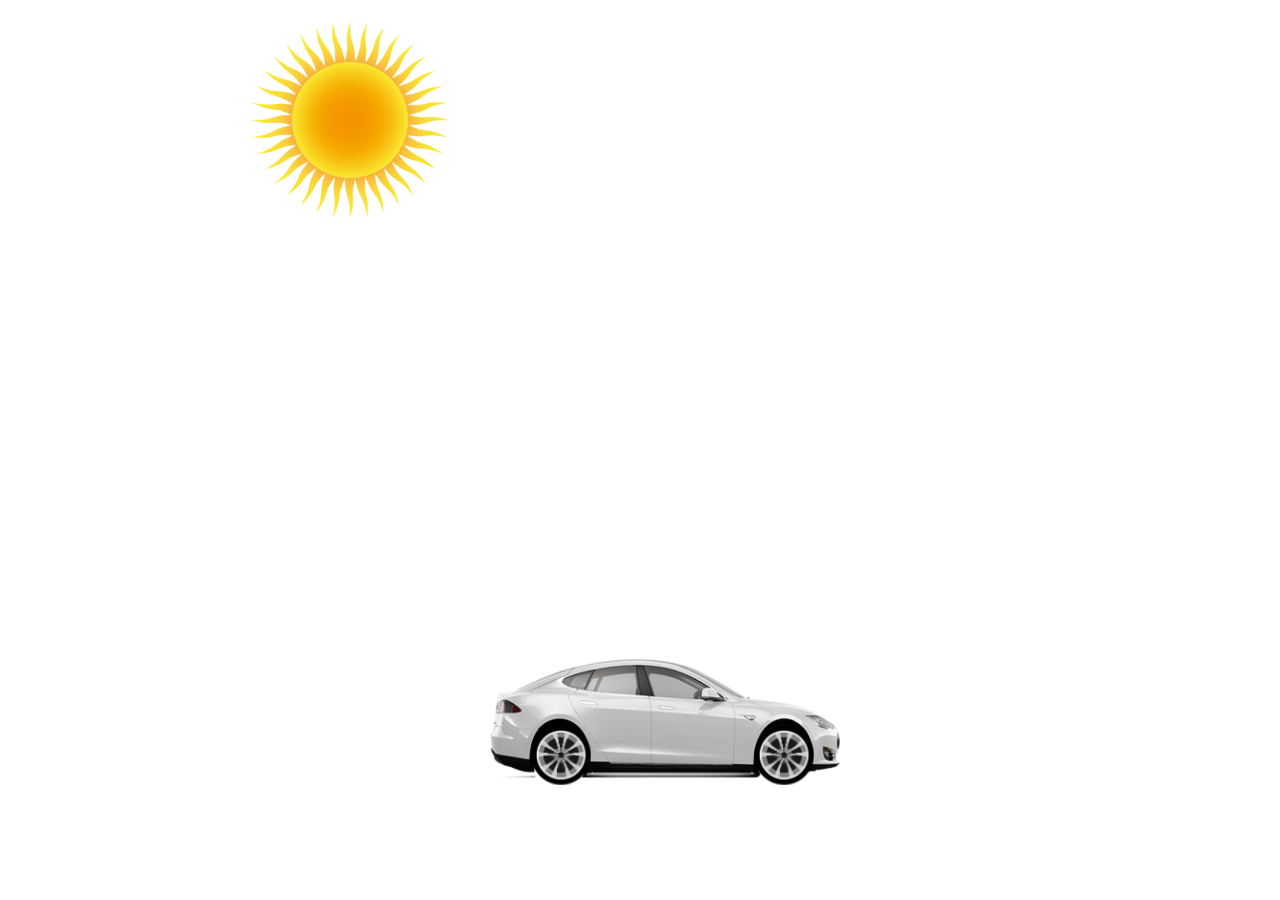
<file: index.html>
<!DOCTYPE html>
<html lang="en">
<head>
    <meta charset="UTF-8">
    <meta name="viewport" content="width=device-width, initial-scale=1.0">
    <title>Document</title>
    <link rel="stylesheet" href="index.css">
</head>
<body>
    
    <img src="pic/car1.png" alt="" class="car">

    <img src="pic/wheel.png" alt="" class="wheel1">
    <img src="pic/wheel.png" alt="" class="wheel2">

    <img src="pic/sun.png" alt="" class="sun">
</body>
</html>
</file>
<file: index.css>
.car{
    width:350px ;
    height: 120px;
    position: fixed;
    bottom: 122px;
    left: 490px;
}

.wheel1{
    width: 60px;
    height: 60px;
    position: fixed;
    bottom: 115px;
    left: 531px;
    animation: wheel 1s linear infinite;

}

.wheel2{
    width: 60px;
    height: 60px;
    position: fixed;
    bottom:115px ;
    left: 754px;
      animation: wheel 1s linear infinite; 
}
@keyframes wheel{
    100%{
        transform: rotate(360deg);
    }

}
.sun{
    width:200px ;
    height: 200px;
    position: fixed;
    top: 20px;
    left: 250px;
    animation: sun 10s linear infinite;
}
@keyframes sun{
    100%{
        transform: rotate(-360deg);
    }
}
</file>
